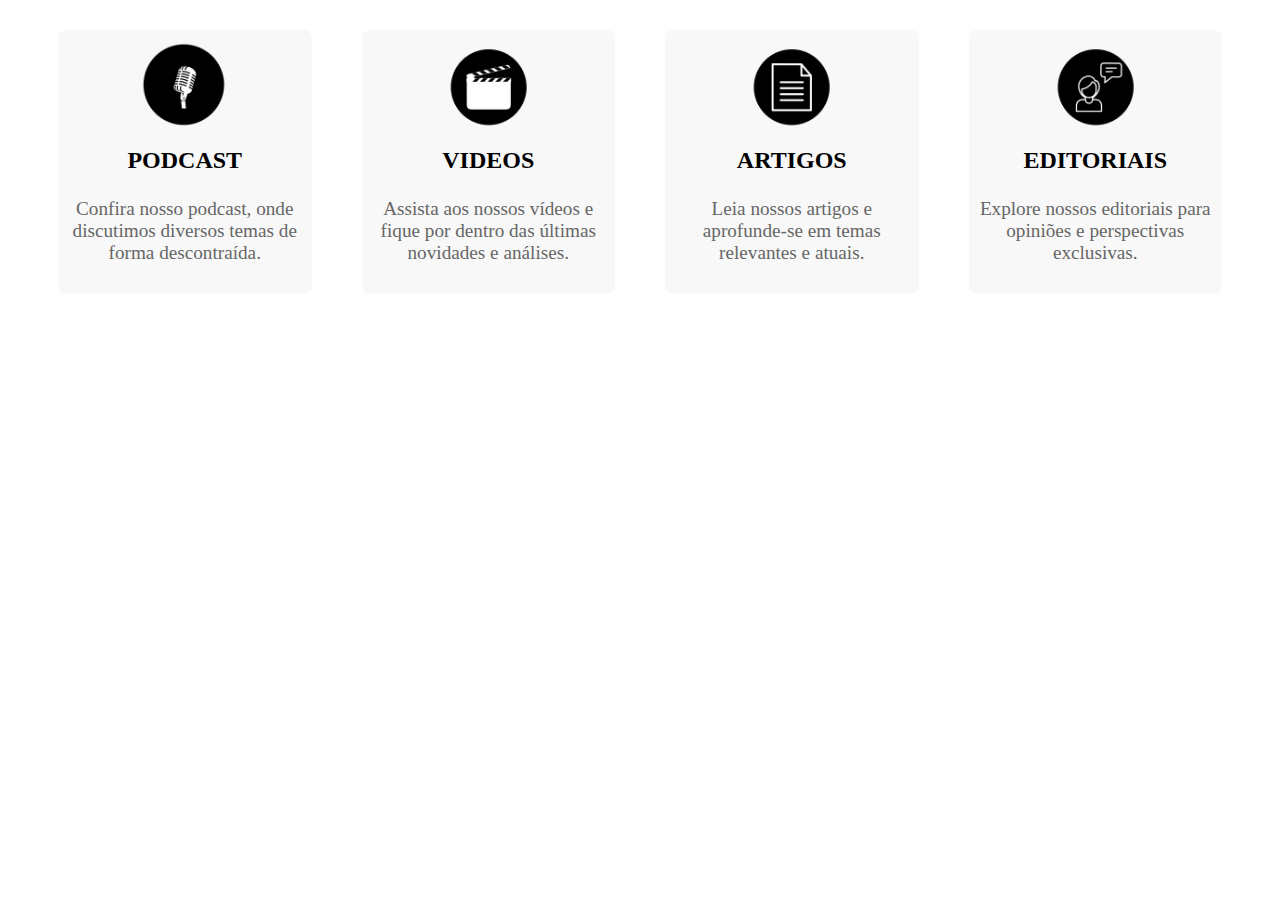
<file: box.html>
<!-- box.html -->

<!DOCTYPE html>
<html lang="pt-BR">
<head>
    <meta charset="UTF-8">
    <meta name="viewport" content="width=device-width, initial-scale=1.0">
    <link rel="stylesheet" href="assets/style/box.css">
    <title>FemPress</title>
</head>
<body>
    

    <div class="box-container">
        <div class="box">
            <a href="https://www.youtube.com/playlist?list=PLIW1_3MRylgp4cWayTMw96mCQldyIIF-N" target="_blank">
                <img src="assets/icones/podcast.png" alt="Icon 1">
            </a>
            <p class="titulo">PODCAST</p>
            <p class="texto-abaixo">Confira nosso podcast, onde discutimos diversos temas de forma descontraída.</p>
        </div>
        <div class="box">
            <a href="https://www.youtube.com/playlist?list=PLIW1_3MRylgpP7mltcPJrIOkL14vhgpIi" target="_blank">
                <img src="assets/icones/videos.png" alt="Icon 1">
            </a>
            <p class="titulo">VIDEOS</p>
            <p class="texto-abaixo">Assista aos nossos vídeos e fique por dentro das últimas novidades e análises.</p>
        </a>
        </div>
        <div class="box">
            <a href="artigos.html" target="_top">
                <img src="assets/icones/artigo.png" alt="Icon 1">
            </a>
            <p class="titulo">ARTIGOS</p>
            <p class="texto-abaixo">Leia nossos artigos e aprofunde-se em temas relevantes e atuais.</p>
        </div>
        <div class="box">
            <a href="editoriais.html" target="_top">
                <img src="assets/icones/editorial.png" alt="Icon 1">
            </a>
            <p class="titulo">EDITORIAIS</p>
            <p class="texto-abaixo">Explore nossos editoriais para opiniões e perspectivas exclusivas.</p>
        </div>
    </div>

</body>
</html>
</file>
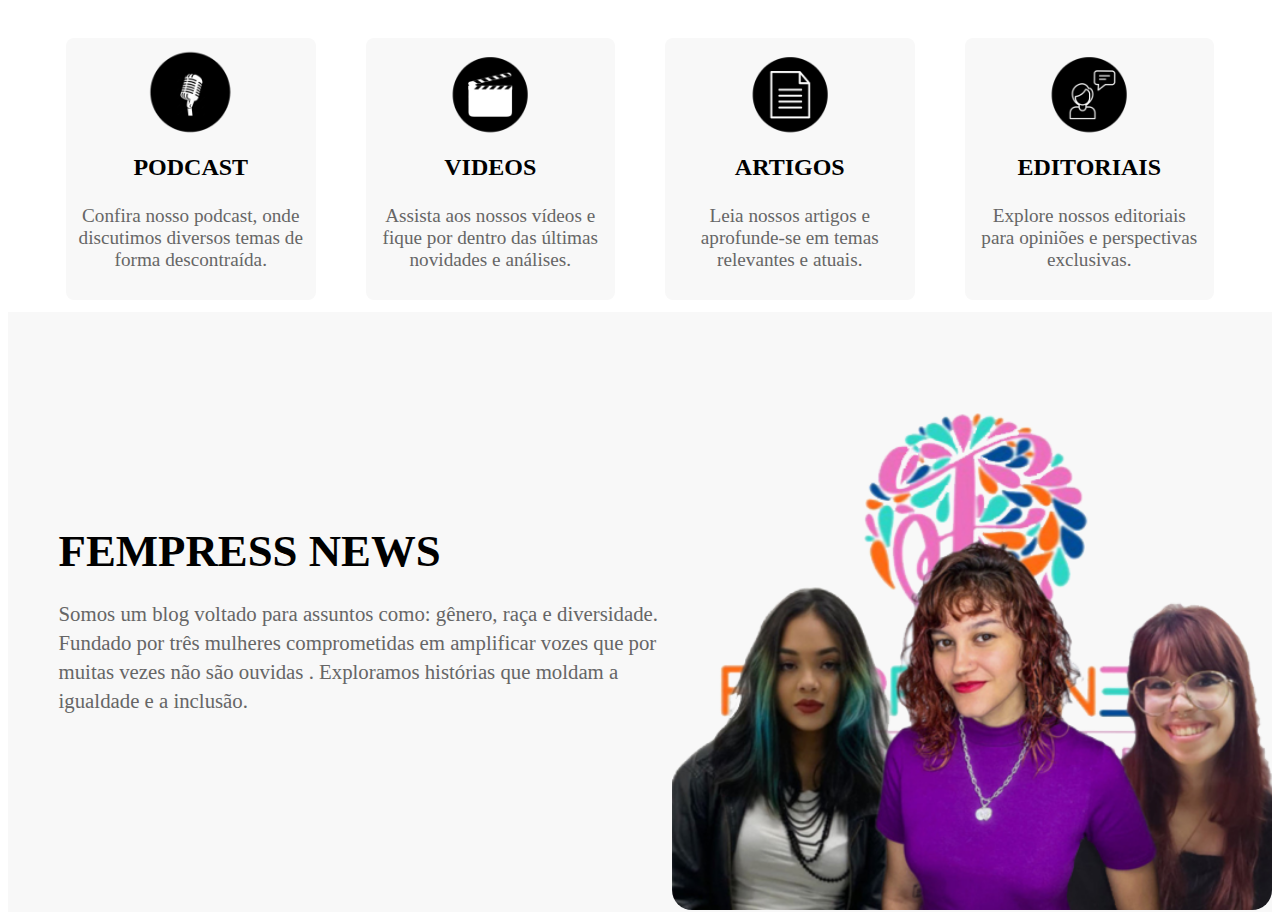
<file: femPress.html>
<!DOCTYPE html>
<html lang="pt-BR">
<head>
    <meta charset="UTF-8">
    <meta name="viewport" content="width=device-width, initial-scale=1.0">
    <link rel="stylesheet" href="assets/style/femPress.css">
    <title>FemPress</title>
</head>
<body>

    <div id="container-noticia"></div>
    <iframe src="box.html" width="100%" height="400px" frameborder="0"></iframe>

    <!-- Novo container femPress -->
    <div class="femPress-container">
        <div class="femPress-content">
            <h2>FEMPRESS NEWS</h2>
            <p>Somos um blog voltado para assuntos como: gênero, raça e diversidade. Fundado por três mulheres comprometidas em amplificar vozes que por muitas vezes não são ouvidas . Exploramos histórias que moldam a igualdade e a inclusão.</p>
        </div>
        <div class="femPress-image">
            <img src="assets/fotos/fotologoElas.png" alt="Imagem do femPress">
        </div>
    </div>

</body>
</html>
</file>
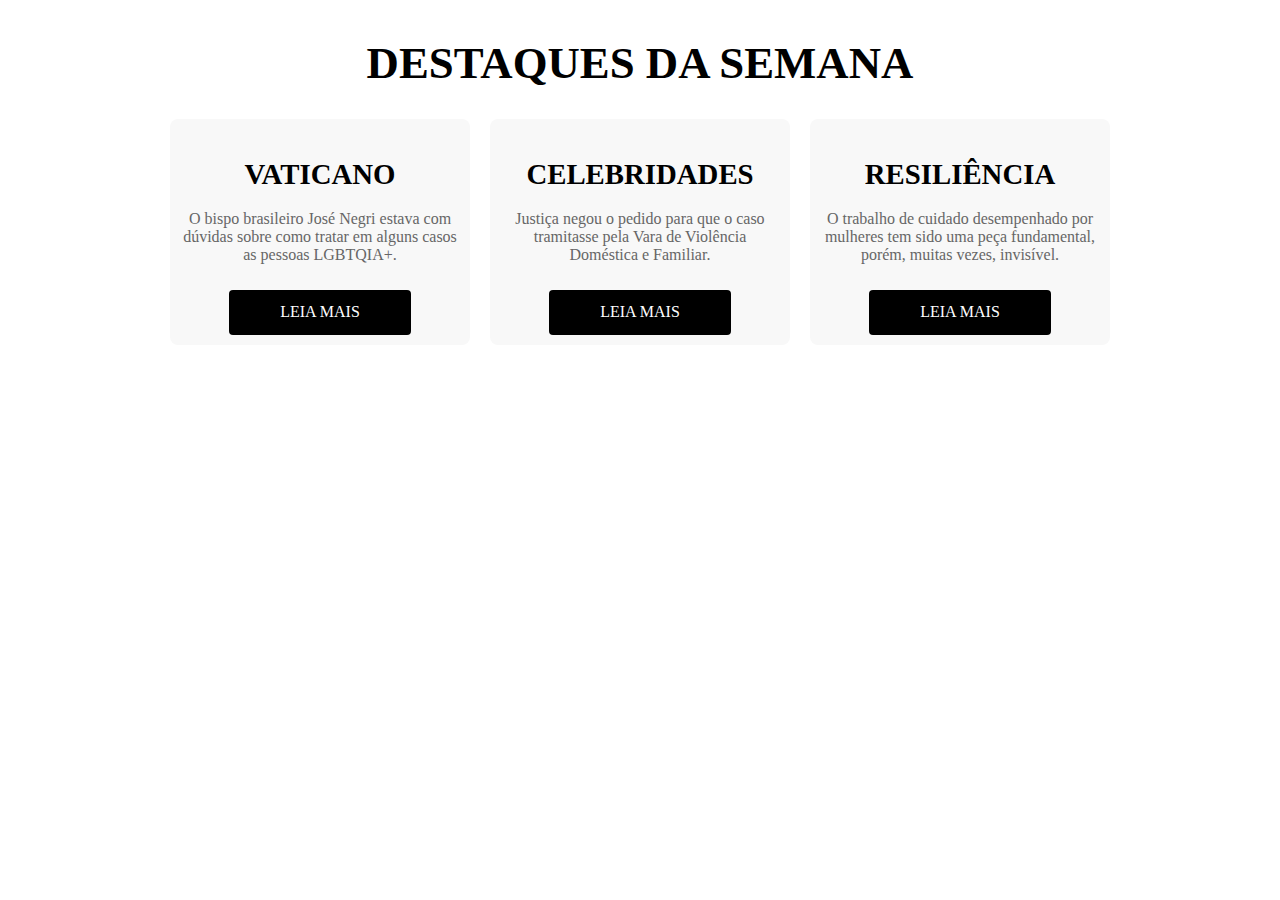
<file: prevNoticias.html>
<!-- prevNoticias.html -->

<!DOCTYPE html>
<html lang="pt-BR">
<head>
    <meta charset="UTF-8">
    <meta name="viewport" content="width=device-width, initial-scale=1.0">
    <link rel="stylesheet" href="assets/style/prevNoticias.css">
    <title>Previsão de Notícias</title>
</head>
<body>

    <h2 class="destaque-semanal">DESTAQUES DA SEMANA</h2>
    
    <div class="prev-noticias-container">
        <div class="prev-noticia">
            <h3>VATICANO</h3>
            <p>O bispo brasileiro José Negri estava com dúvidas sobre como tratar em alguns casos as pessoas LGBTQIA+.</p>
            <div class="btn-container">
                <a href="vaticano.html" target="_top"  class="btn-leia-mais">LEIA MAIS</a>
            </div>
        </div>
        <div class="prev-noticias-container">
            <div class="prev-noticia">
                <h3>CELEBRIDADES</h3>
                <p>Justiça negou o pedido para que o caso tramitasse pela Vara de Violência Doméstica e Familiar.</p>
                <div class="btn-container">
                    <a href="celebridades.html" target="_top" class="btn-leia-mais">LEIA MAIS</a>
                </div>
            </div>
            <div class="prev-noticias-container">
                <div class="prev-noticia">
                    <h3>RESILIÊNCIA</h3>
                    <p>O trabalho de cuidado desempenhado por mulheres tem sido uma peça fundamental, porém, muitas vezes, invisível.</p>
                    <div class="btn-container">
                        <a href="resiliencia.html" target="_top" class="btn-leia-mais">LEIA MAIS</a>
                    </div>
                </div>
        
    </div>

</body>
</html>
</file>
<file: assets/style/box.css>
/* box.css */

.box-container {
    display: flex;
    justify-content: center; /* Centraliza os boxes horizontalmente */
    margin: 30px; /* Adiciona uma barra de rolagem horizontal caso necessário */
    padding: 0 20px; /* Adiciona espaço nas laterais */
}

.box {
    flex: 1;
    padding: 10px;
    border: none;
    border-radius: 8px;
    text-align: center;
    background-color: #f8f8f8;
    margin-right: 50px; /* Espaçamento entre as caixas */
    max-width: 350px; /* Limita a largura máxima do box */
    height: none; /* Define a altura do box */
}
.box img {
    max-width: 40%; /* Define a largura máxima das imagens para 100% */
    height: auto; /* Mantém a proporção da altura */
}
.titulo {
    font-size: 1.5em;
    font-family: 'Garamond', serif;
    font-weight: bold; /* Adiciona negrito */
    color: #000; /* Cor preta */
    margin-top: 10px; /* Espaçamento entre a imagem e o texto */
}

.texto-abaixo {
    font-size: 1.2em; /* Fonte menor */
    color: #666; /* Cor cinza */
    margin-top: 5px; /* Espaçamento entre o título e o texto */
    text-align: center; /* Alinhamento central */
}
/* Remova a margem da última caixa para evitar espaçamento extra */
.box:last-child {
    margin-right: 0;
}
</file>
<file: assets/style/femPress.css>
/* femPress.css */

.femPress-container {
    display: flex;
    justify-content: center; /* Centraliza horizontalmente */
    align-items: center;
    padding: none; /* Você pode ajustar essa propriedade */
    background-color: #f8f8f8;
    height: 600px; /* Ajuste a altura conforme necessário */
    margin-top: -100px; /* Ajuste a margem superior conforme necessário para posicionar o conteúdo mais para cima */
}

.femPress-content {
    max-width: 600px;
    margin-left: 4%; /* Ajuste a margem da esquerda conforme necessário para posicionar o texto */
}

.femPress-content h2 {
    font-family: 'Sans-serif';
    font-size: 2.8em;
    margin-bottom: 0.5em;
    border-bottom: none; /* Remove a linha entre o título e o texto */
    color: #000000; /* Cor mais escura para o título */
}

.femPress-content p {
    font-family: 'Sans-serif'; /* Substitua por sua fonte Sans-serif desejada */
    font-size: 1.3em;
    color: #666; /* Cor mais clara para o texto */
    line-height: 1.4; /* Ajuste a altura da linha conforme necessário */
    vertical-align: top; /* Alinha o texto ao topo */
}

.femPress-image {
    margin-left: auto; /* Faz a imagem ficar no canto direito */
}

.femPress-image img {
    max-width: 100%;
    height: 600px;
    border-radius: 20px;
}
</file>
<file: assets/style/prevNoticias.css>
.destaque-semanal {
    text-align: center;
    font-family: 'Sans-serif';
    font-size: 2.8em;
    color: #000000;
    margin-bottom: 20px;
    width: 100%; /* Garante que o título ocupe toda a largura disponível */
}

.prev-noticias-container {
    display: flex;
    justify-content: center;
    align-items: center;
    flex-wrap: wrap;
}

.prev-noticia {
    box-sizing: border-box;
    padding: 10px;
    border: none;
    border-radius: 8px;
    text-align: center;
    background-color: #f8f8f8;
    margin: 10px;
    max-width: 300px;
    height: 100%;
    display: flex;
    flex-direction: column;
    justify-content: space-between;
}

.prev-noticia h3 {
    font-family: 'Sans-serif';
    font-size: 1.8em;
    margin-bottom: 0.5em;
    color: #000000;
}

.prev-noticia p {
    font-family: 'Sans-serif';
    font-size: 1em;
    color: #666;
    margin-top: 5px;
    flex: 1;
}

.btn-leia-mais {
    font-family: 'Sans-serif';
    display: inline-block;
    padding: 0.5em 1em;
    width: 100%;
    max-width: 150px;
    background-color: #000;
    color: #fff;
    text-decoration: none;
    border-radius: 4px;
    transition: background-color 0.3s ease;
    line-height: 1.8;
    margin-top: 10px;
}

.btn-leia-mais:hover {
    background-color: #fff;
    color: #000;
}
</file>
